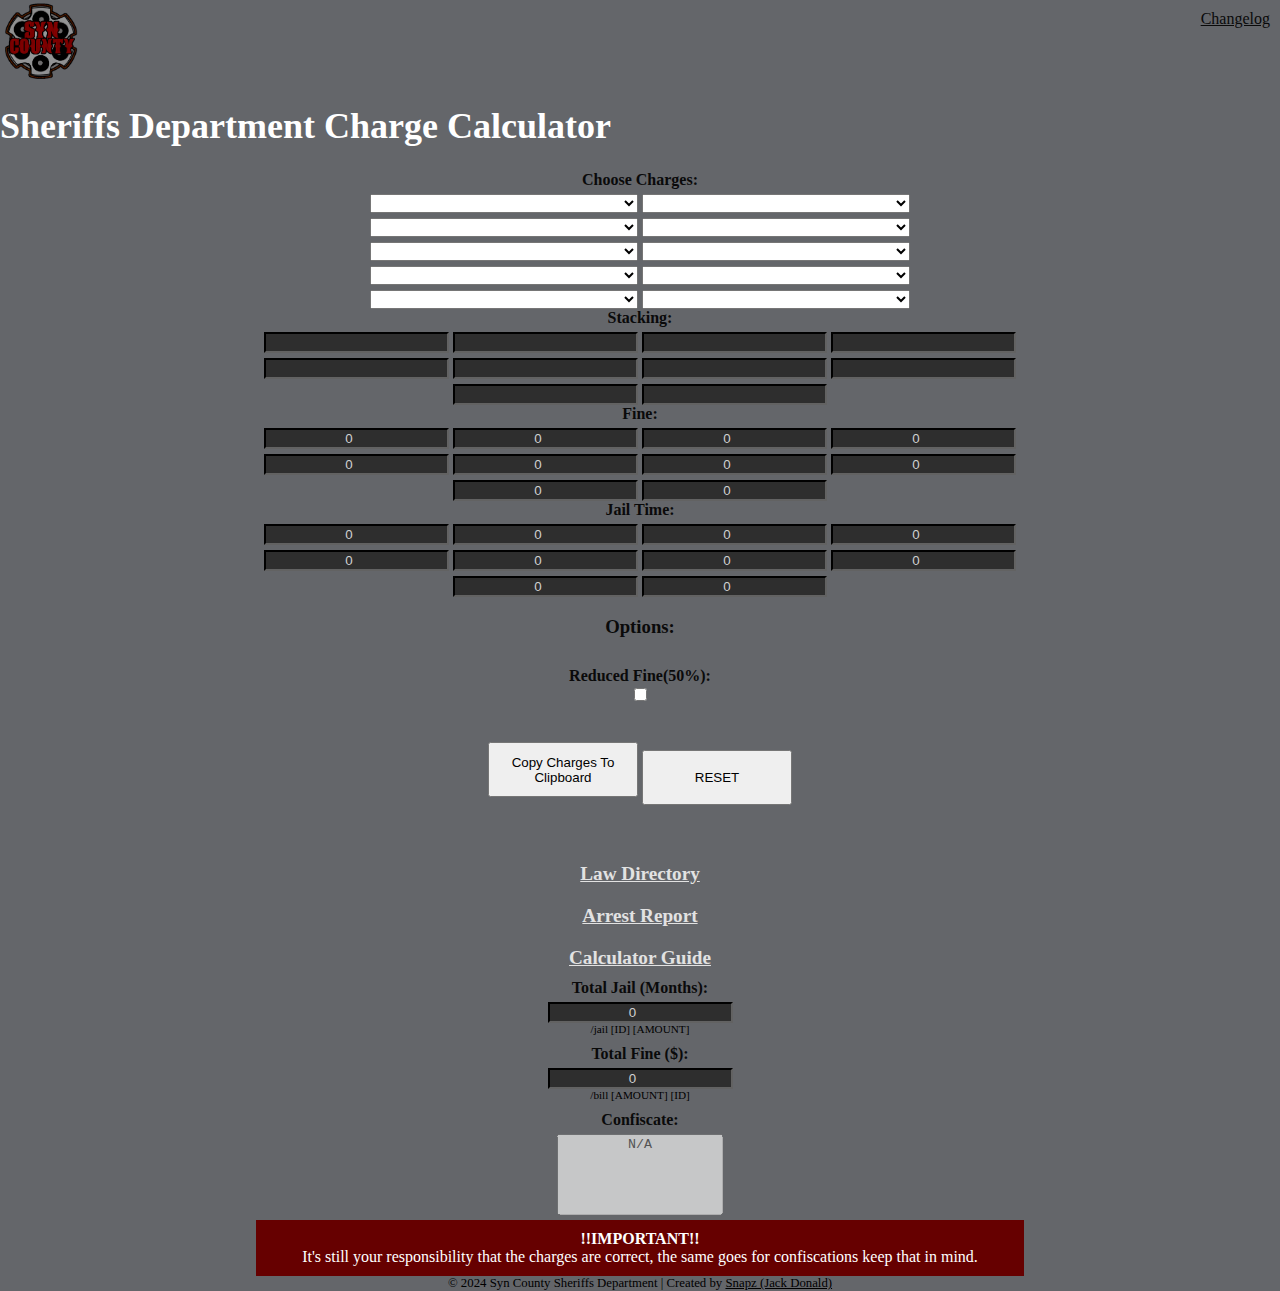
<file: Charge-Calculator-Beta/index.html>
<html>
<head>
    <meta charset='utf-8'>
    <meta http-equiv='X-UA-Compatible' content='IE=edge'>
    <title>Charge Calculator | Syn County Sheriffs Department</title>
    <meta name='viewport' content='width=device-width, initial-scale=1'>
    <meta content="Charge Calculator | Syn County Sheriffs Department" property="og:title" />
    <meta content="A charge calculator that makes fining and jailing easier!" property="og:description" />
    <meta content="https://snapzen.github.io/" property="og:url" />
    <meta content="https://i.gyazo.com/aa224d340ae11d17af6189bfb03af488.png" property="og:image" />
    <meta content="#5c5c5c" data-react-helmet="true" name="theme-color" />

    <script src="https://ajax.googleapis.com/ajax/libs/jquery/3.6.0/jquery.min.js"></script>
    <link href="https://cdn.jsdelivr.net/npm/bootstrap@5.2.2/dist/css/bootstrap.min.css" rel="stylesheet" integrity="sha384-Zenh87qX5JnK2Jl0vWa8Ck2rdkQ2Bzep5IDxbcnCeuOxjzrPF/et3URy9Bv1WTRi" crossorigin="anonymous">
    <script src="https://cdn.jsdelivr.net/npm/bootstrap@5.2.2/dist/js/bootstrap.bundle.min.js" integrity="sha384-OERcA2EqjJCMA+/3y+gxIOqMEjwtxJY7qPCqsdltbNJuaOe923+mo//f6V8Qbsw3" crossorigin="anonymous"></script>
    <link href="style.css" rel="stylesheet">
    <script src="calculator.js"></script>

</head>
<body>

    <div id="changelog-link"><a href="changelog.html">Changelog</a></div>

    <div class="container text-center calc-header">
        <div class="row">
            <div class="col">
            </div>
            <div class="col-6">
                <div id="header">
                    <img src="synlogo.png" width="80">
                    <h1>Sheriffs Department Charge Calculator</h1>
                </div>
            </div>
            <div class="col">
            </div>
          </div>
        <div class="calc-wrapper">
            <div class="row">
                <div class="col-5">
                    <div class="calc-title">Choose Charges:</div>
                    <div class="charges">
                        <select id="charge-1" class="form-select charge-selector charge-value">
                            <option> </option>
                            <optgroup label="Minor Crimes">
                                <option>Speeding</option>
                                <option>Loitering</option>
                                <option>Animal Cruelty</option>
                                <option>Trespassing</option>
                                <option>Criminal Threats</option>
                                <option>Disorderly Conduct</option>
                                <option>Crimes against a Local</option>
                            </optgroup>
                            <optgroup label="Moderate Crimes">
                                <option>Corruption Of A Court Officer</option>
                                <option>Brandishing</option>
                                <option>Unlawful Discharge of a Weapon</option>
                                <option>Concealment of Identity</option>
                                <option>Assault</option>
                                <option>Obstruction Of A Court Officer</option>
                                <option>Illegal Duelling</option>
                                <option>Evading Justice</option>                                
                                <option>Failure To Comply With A Lawful Order</option>
                                <option>Assisting A Fugitive From Justice</option>
                            </optgroup>
                            <optgroup label="Major Crimes">
                                <option>Kidnapping</option>
                                <option>Impersonating a Court Officer</option>
                                <option>Arson</option>
                                <option>Attempted Robbery</option>
                                <option>Robbery of Stores, Wagons & Oilrig</option>
                                <option>Robbery of Forts & Banks</option>
                                <option>Attempted Murder</option>
                                <option>Murder</option>
                                <option>Possession of Dynamite</option>
                                <option>Attempted Murder of a Lawman</option>
                                <option>Murder of a Lawman</option>
                                <option>Use of a Marksmen in Major Crimes</option>
                            </optgroup>
                            <optgroup label="Contraband">
                                <option>Class A Contraband</option>
                                <option>Class B Contraband</option>
                                <option>Class C Contraband</option>
                                <option>Class D Contraband</option>
                            </optgroup>
                        </select>
                        <select id="charge-2" class="form-select charge-selector charge-value">
                            <option> </option>
                            <optgroup label="Minor Crimes">
                                <option>Speeding</option>
                                <option>Loitering</option>
                                <option>Animal Cruelty</option>
                                <option>Trespassing</option>
                                <option>Criminal Threats</option>
                                <option>Disorderly Conduct</option>
                                <option>Crimes against a Local</option>
                            </optgroup>
                            <optgroup label="Moderate Crimes">
                                <option>Corruption Of A Court Officer</option>
                                <option>Brandishing</option>
                                <option>Unlawful Discharge of a Weapon</option>
                                <option>Concealment of Identity</option>
                                <option>Assault</option>
                                <option>Obstruction Of A Court Officer</option>
                                <option>Illegal Duelling</option>
                                <option>Evading Justice</option>                                
                                <option>Failure To Comply With A Lawful Order</option>
                                <option>Assisting A Fugitive From Justice</option>
                            </optgroup>
                            <optgroup label="Major Crimes">
                                <option>Kidnapping</option>
                                <option>Impersonating a Court Officer</option>
                                <option>Arson</option>
                                <option>Attempted Robbery</option>
                                <option>Robbery of Stores, Wagons & Oilrig</option>
                                <option>Robbery of Forts & Banks</option>
                                <option>Attempted Murder</option>
                                <option>Murder</option>
                                <option>Possession of Dynamite</option>
                                <option>Attempted Murder of a Lawman</option>
                                <option>Murder of a Lawman</option>
                                <option>Use of a Marksmen in Major Crimes</option>
                            </optgroup>
                            <optgroup label="Contraband">
                                <option>Class A Contraband</option>
                                <option>Class B Contraband</option>
                                <option>Class C Contraband</option>
                                <option>Class D Contraband</option>
                            </optgroup>
                        </select>
                        <select id="charge-3" class="form-select charge-selector charge-value">
                            <option> </option>
                            <optgroup label="Minor Crimes">
                                <option>Speeding</option>
                                <option>Loitering</option>
                                <option>Animal Cruelty</option>
                                <option>Trespassing</option>
                                <option>Criminal Threats</option>
                                <option>Disorderly Conduct</option>
                                <option>Crimes against a Local</option>
                            </optgroup>
                            <optgroup label="Moderate Crimes">
                                <option>Corruption Of A Court Officer</option>
                                <option>Brandishing</option>
                                <option>Unlawful Discharge of a Weapon</option>
                                <option>Concealment of Identity</option>
                                <option>Assault</option>
                                <option>Obstruction Of A Court Officer</option>
                                <option>Illegal Duelling</option>
                                <option>Evading Justice</option>                                
                                <option>Failure To Comply With A Lawful Order</option>
                                <option>Assisting A Fugitive From Justice</option>
                            </optgroup>
                            <optgroup label="Major Crimes">
                                <option>Kidnapping</option>
                                <option>Impersonating a Court Officer</option>
                                <option>Arson</option>
                                <option>Attempted Robbery</option>
                                <option>Robbery of Stores, Wagons & Oilrig</option>
                                <option>Robbery of Forts & Banks</option>
                                <option>Attempted Murder</option>
                                <option>Murder</option>
                                <option>Possession of Dynamite</option>
                                <option>Attempted Murder of a Lawman</option>
                                <option>Murder of a Lawman</option>
                                <option>Use of a Marksmen in Major Crimes</option>
                            </optgroup>
                            <optgroup label="Contraband">
                                <option>Class A Contraband</option>
                                <option>Class B Contraband</option>
                                <option>Class C Contraband</option>
                                <option>Class D Contraband</option>
                            </optgroup>
                        </select>
                        <select id="charge-4" class="form-select charge-selector charge-value">
                            <option> </option>
                            <optgroup label="Minor Crimes">
                                <option>Speeding</option>
                                <option>Loitering</option>
                                <option>Animal Cruelty</option>
                                <option>Trespassing</option>
                                <option>Criminal Threats</option>
                                <option>Disorderly Conduct</option>
                                <option>Crimes against a Local</option>
                            </optgroup>
                            <optgroup label="Moderate Crimes">
                                <option>Corruption Of A Court Officer</option>
                                <option>Brandishing</option>
                                <option>Unlawful Discharge of a Weapon</option>
                                <option>Concealment of Identity</option>
                                <option>Assault</option>
                                <option>Obstruction Of A Court Officer</option>
                                <option>Illegal Duelling</option>
                                <option>Evading Justice</option>                                
                                <option>Failure To Comply With A Lawful Order</option>
                                <option>Assisting A Fugitive From Justice</option>
                            </optgroup>
                            <optgroup label="Major Crimes">
                                <option>Kidnapping</option>
                                <option>Impersonating a Court Officer</option>
                                <option>Arson</option>
                                <option>Attempted Robbery</option>
                                <option>Robbery of Stores, Wagons & Oilrig</option>
                                <option>Robbery of Forts & Banks</option>
                                <option>Attempted Murder</option>
                                <option>Murder</option>
                                <option>Possession of Dynamite</option>
                                <option>Attempted Murder of a Lawman</option>
                                <option>Murder of a Lawman</option>
                                <option>Use of a Marksmen in Major Crimes</option>
                            </optgroup>
                            <optgroup label="Contraband">
                                <option>Class A Contraband</option>
                                <option>Class B Contraband</option>
                                <option>Class C Contraband</option>
                                <option>Class D Contraband</option>
                            </optgroup>
                        </select>
                        <select id="charge-5" class="form-select charge-selector charge-value">
                            <option> </option>
                            <optgroup label="Minor Crimes">
                                <option>Speeding</option>
                                <option>Loitering</option>
                                <option>Animal Cruelty</option>
                                <option>Trespassing</option>
                                <option>Criminal Threats</option>
                                <option>Disorderly Conduct</option>
                                <option>Crimes against a Local</option>
                            </optgroup>
                            <optgroup label="Moderate Crimes">
                                <option>Corruption Of A Court Officer</option>
                                <option>Brandishing</option>
                                <option>Unlawful Discharge of a Weapon</option>
                                <option>Concealment of Identity</option>
                                <option>Assault</option>
                                <option>Obstruction Of A Court Officer</option>
                                <option>Illegal Duelling</option>
                                <option>Evading Justice</option>                                
                                <option>Failure To Comply With A Lawful Order</option>
                                <option>Assisting A Fugitive From Justice</option>
                            </optgroup>
                            <optgroup label="Major Crimes">
                                <option>Kidnapping</option>
                                <option>Impersonating a Court Officer</option>
                                <option>Arson</option>
                                <option>Attempted Robbery</option>
                                <option>Robbery of Stores, Wagons & Oilrig</option>
                                <option>Robbery of Forts & Banks</option>
                                <option>Attempted Murder</option>
                                <option>Murder</option>
                                <option>Possession of Dynamite</option>
                                <option>Attempted Murder of a Lawman</option>
                                <option>Murder of a Lawman</option>
                                <option>Use of a Marksmen in Major Crimes</option>
                            </optgroup>
                            <optgroup label="Contraband">
                                <option>Class A Contraband</option>
                                <option>Class B Contraband</option>
                                <option>Class C Contraband</option>
                                <option>Class D Contraband</option>
                            </optgroup>
                        </select>
                        <select id="charge-6" class="form-select charge-selector charge-value">
                            <option> </option>
                            <optgroup label="Minor Crimes">
                                <option>Speeding</option>
                                <option>Loitering</option>
                                <option>Animal Cruelty</option>
                                <option>Trespassing</option>
                                <option>Criminal Threats</option>
                                <option>Disorderly Conduct</option>
                                <option>Crimes against a Local</option>
                            </optgroup>
                            <optgroup label="Moderate Crimes">
                                <option>Corruption Of A Court Officer</option>
                                <option>Brandishing</option>
                                <option>Unlawful Discharge of a Weapon</option>
                                <option>Concealment of Identity</option>
                                <option>Assault</option>
                                <option>Obstruction Of A Court Officer</option>
                                <option>Illegal Duelling</option>
                                <option>Evading Justice</option>                                
                                <option>Failure To Comply With A Lawful Order</option>
                                <option>Assisting A Fugitive From Justice</option>
                            </optgroup>
                            <optgroup label="Major Crimes">
                                <option>Kidnapping</option>
                                <option>Impersonating a Court Officer</option>
                                <option>Arson</option>
                                <option>Attempted Robbery</option>
                                <option>Robbery of Stores, Wagons & Oilrig</option>
                                <option>Robbery of Forts & Banks</option>
                                <option>Attempted Murder</option>
                                <option>Murder</option>
                                <option>Possession of Dynamite</option>
                                <option>Attempted Murder of a Lawman</option>
                                <option>Murder of a Lawman</option>
                                <option>Use of a Marksmen in Major Crimes</option>
                            </optgroup>
                            <optgroup label="Contraband">
                                <option>Class A Contraband</option>
                                <option>Class B Contraband</option>
                                <option>Class C Contraband</option>
                                <option>Class D Contraband</option>
                            </optgroup>
                        </select>
                        <select id="charge-7" class="form-select charge-selector charge-value">
                            <option> </option>
                            <optgroup label="Minor Crimes">
                                <option>Speeding</option>
                                <option>Loitering</option>
                                <option>Animal Cruelty</option>
                                <option>Trespassing</option>
                                <option>Criminal Threats</option>
                                <option>Disorderly Conduct</option>
                                <option>Crimes against a Local</option>
                            </optgroup>
                            <optgroup label="Moderate Crimes">
                                <option>Corruption Of A Court Officer</option>
                                <option>Brandishing</option>
                                <option>Unlawful Discharge of a Weapon</option>
                                <option>Concealment of Identity</option>
                                <option>Assault</option>
                                <option>Obstruction Of A Court Officer</option>
                                <option>Illegal Duelling</option>
                                <option>Evading Justice</option>                                
                                <option>Failure To Comply With A Lawful Order</option>
                                <option>Assisting A Fugitive From Justice</option>
                            </optgroup>
                            <optgroup label="Major Crimes">
                                <option>Kidnapping</option>
                                <option>Impersonating a Court Officer</option>
                                <option>Arson</option>
                                <option>Attempted Robbery</option>
                                <option>Robbery of Stores, Wagons & Oilrig</option>
                                <option>Robbery of Forts & Banks</option>
                                <option>Attempted Murder</option>
                                <option>Murder</option>
                                <option>Possession of Dynamite</option>
                                <option>Attempted Murder of a Lawman</option>
                                <option>Murder of a Lawman</option>
                                <option>Use of a Marksmen in Major Crimes</option>
                            </optgroup>
                            <optgroup label="Contraband">
                                <option>Class A Contraband</option>
                                <option>Class B Contraband</option>
                                <option>Class C Contraband</option>
                                <option>Class D Contraband</option>
                            </optgroup>
                        </select>
                        <select id="charge-8" class="form-select charge-selector charge-value">
                            <option> </option>
                            <optgroup label="Minor Crimes">
                                <option>Speeding</option>
                                <option>Loitering</option>
                                <option>Animal Cruelty</option>
                                <option>Trespassing</option>
                                <option>Criminal Threats</option>
                                <option>Disorderly Conduct</option>
                                <option>Crimes against a Local</option>
                            </optgroup>
                            <optgroup label="Moderate Crimes">
                                <option>Corruption Of A Court Officer</option>
                                <option>Brandishing</option>
                                <option>Unlawful Discharge of a Weapon</option>
                                <option>Concealment of Identity</option>
                                <option>Assault</option>
                                <option>Obstruction Of A Court Officer</option>
                                <option>Illegal Duelling</option>
                                <option>Evading Justice</option>                                
                                <option>Failure To Comply With A Lawful Order</option>
                                <option>Assisting A Fugitive From Justice</option>
                            </optgroup>
                            <optgroup label="Major Crimes">
                                <option>Kidnapping</option>
                                <option>Impersonating a Court Officer</option>
                                <option>Arson</option>
                                <option>Attempted Robbery</option>
                                <option>Robbery of Stores, Wagons & Oilrig</option>
                                <option>Robbery of Forts & Banks</option>
                                <option>Attempted Murder</option>
                                <option>Murder</option>
                                <option>Possession of Dynamite</option>
                                <option>Attempted Murder of a Lawman</option>
                                <option>Murder of a Lawman</option>
                                <option>Use of a Marksmen in Major Crimes</option>
                            </optgroup>
                            <optgroup label="Contraband">
                                <option>Class A Contraband</option>
                                <option>Class B Contraband</option>
                                <option>Class C Contraband</option>
                                <option>Class D Contraband</option>
                            </optgroup>
                        </select>
                        <select id="charge-9" class="form-select charge-selector charge-value">
                            <option> </option>
                            <optgroup label="Minor Crimes">
                                <option>Speeding</option>
                                <option>Loitering</option>
                                <option>Animal Cruelty</option>
                                <option>Trespassing</option>
                                <option>Criminal Threats</option>
                                <option>Disorderly Conduct</option>
                                <option>Crimes against a Local</option>
                            </optgroup>
                            <optgroup label="Moderate Crimes">
                                <option>Corruption Of A Court Officer</option>
                                <option>Brandishing</option>
                                <option>Unlawful Discharge of a Weapon</option>
                                <option>Concealment of Identity</option>
                                <option>Assault</option>
                                <option>Obstruction Of A Court Officer</option>
                                <option>Illegal Duelling</option>
                                <option>Evading Justice</option>                                
                                <option>Failure To Comply With A Lawful Order</option>
                                <option>Assisting A Fugitive From Justice</option>
                            </optgroup>
                            <optgroup label="Major Crimes">
                                <option>Kidnapping</option>
                                <option>Impersonating a Court Officer</option>
                                <option>Arson</option>
                                <option>Attempted Robbery</option>
                                <option>Robbery of Stores, Wagons & Oilrig</option>
                                <option>Robbery of Forts & Banks</option>
                                <option>Attempted Murder</option>
                                <option>Murder</option>
                                <option>Possession of Dynamite</option>
                                <option>Attempted Murder of a Lawman</option>
                                <option>Murder of a Lawman</option>
                                <option>Use of a Marksmen in Major Crimes</option>
                            </optgroup>
                            <optgroup label="Contraband">
                                <option>Class A Contraband</option>
                                <option>Class B Contraband</option>
                                <option>Class C Contraband</option>
                                <option>Class D Contraband</option>
                            </optgroup>
                        </select>
                        <select id="charge-0" class="form-select charge-selector charge-value">
                            <option> </option>
                            <optgroup label="Minor Crimes">
                                <option>Speeding</option>
                                <option>Loitering</option>
                                <option>Animal Cruelty</option>
                                <option>Trespassing</option>
                                <option>Criminal Threats</option>
                                <option>Disorderly Conduct</option>
                                <option>Crimes against a Local</option>
                            </optgroup>
                            <optgroup label="Moderate Crimes">
                                <option>Corruption Of A Court Officer</option>
                                <option>Brandishing</option>
                                <option>Unlawful Discharge of a Weapon</option>
                                <option>Concealment of Identity</option>
                                <option>Assault</option>
                                <option>Obstruction Of A Court Officer</option>
                                <option>Illegal Duelling</option>
                                <option>Evading Justice</option>                                
                                <option>Failure To Comply With A Lawful Order</option>
                                <option>Assisting A Fugitive From Justice</option>
                            </optgroup>
                            <optgroup label="Major Crimes">
                                <option>Kidnapping</option>
                                <option>Impersonating a Court Officer</option>
                                <option>Arson</option>
                                <option>Attempted Robbery</option>
                                <option>Robbery of Stores, Wagons & Oilrig</option>
                                <option>Robbery of Forts & Banks</option>
                                <option>Attempted Murder</option>
                                <option>Murder</option>
                                <option>Possession of Dynamite</option>
                                <option>Attempted Murder of a Lawman</option>
                                <option>Murder of a Lawman</option>
                                <option>Use of a Marksmen in Major Crimes</option>
                            </optgroup>
                            <optgroup label="Contraband">
                                <option>Class A Contraband</option>
                                <option>Class B Contraband</option>
                                <option>Class C Contraband</option>
                                <option>Class D Contraband</option>
                            </optgroup>
                        </select>
                        
                    </div>
                </div>
                <div class="col">
                   <div class="calc-title">Stacking:</div> 
                    <input id="stacking-1" class="stacking charge-selector form-control" type="number" min="1" disabled value="1">
                    <input id="stacking-2" class="stacking charge-selector form-control" type="number" min="1" disabled value="1">
                    <input id="stacking-3" class="stacking charge-selector form-control" type="number" min="1" disabled value="1">
                    <input id="stacking-4" class="stacking charge-selector form-control" type="number" min="1" disabled value="1">
                    <input id="stacking-5" class="stacking charge-selector form-control" type="number" min="1" disabled value="1">
                    <input id="stacking-6" class="stacking charge-selector form-control" type="number" min="1" disabled value="1">
                    <input id="stacking-7" class="stacking charge-selector form-control" type="number" min="1" disabled value="1">
                    <input id="stacking-8" class="stacking charge-selector form-control" type="number" min="1" disabled value="1">
                    <input id="stacking-9" class="stacking charge-selector form-control" type="number" min="1" disabled value="1">
                    <input id="stacking-0" class="stacking charge-selector form-control" type="number" min="1" disabled value="1">
                </div>
                <div class="col">
                    <div class="calc-title">Fine:</div>
                    <input id="fine-1" class="fines charge-selector form-control" type="number" disabled value="0">
                    <input id="fine-2" class="fines charge-selector form-control" type="number" disabled value="0">
                    <input id="fine-3" class="fines charge-selector form-control" type="number" disabled value="0">
                    <input id="fine-4" class="fines charge-selector form-control" type="number" disabled value="0">
                    <input id="fine-5" class="fines charge-selector form-control" type="number" disabled value="0">
                    <input id="fine-6" class="fines charge-selector form-control" type="number" disabled value="0">
                    <input id="fine-7" class="fines charge-selector form-control" type="number" disabled value="0">
                    <input id="fine-8" class="fines charge-selector form-control" type="number" disabled value="0">
                    <input id="fine-9" class="fines charge-selector form-control" type="number" disabled value="0">
                    <input id="fine-0" class="fines charge-selector form-control" type="number" disabled value="0">
                </div>
                <div class="col">
                    <div class="calc-title">Jail Time:</div>
                    <input id="jail-1" class="jail charge-selector form-control" type="number" disabled value="0">
                    <input id="jail-2" class="jail charge-selector form-control" type="number" disabled value="0">
                    <input id="jail-3" class="jail charge-selector form-control" type="number" disabled value="0">
                    <input id="jail-4" class="jail charge-selector form-control" type="number" disabled value="0">
                    <input id="jail-5" class="jail charge-selector form-control" type="number" disabled value="0">
                    <input id="jail-6" class="jail charge-selector form-control" type="number" disabled value="0">
                    <input id="jail-7" class="jail charge-selector form-control" type="number" disabled value="0">
                    <input id="jail-8" class="jail charge-selector form-control" type="number" disabled value="0">
                    <input id="jail-9" class="jail charge-selector form-control" type="number" disabled value="0">
                    <input id="jail-0" class="jail charge-selector form-control" type="number" disabled value="0">

                    <input id="confiscate-1" class="confiscation charge-selector form-control" type="number" disabled value="0" hidden>
                    <input id="confiscate-2" class="confiscation charge-selector form-control" type="number" disabled value="0" hidden>
                    <input id="confiscate-3" class="confiscation charge-selector form-control" type="number" disabled value="0" hidden>
                    <input id="confiscate-4" class="confiscation charge-selector form-control" type="number" disabled value="0" hidden>
                    <input id="confiscate-5" class="confiscation charge-selector form-control" type="number" disabled value="0" hidden>
                    <input id="confiscate-6" class="confiscation charge-selector form-control" type="number" disabled value="0" hidden>
                    <input id="confiscate-7" class="confiscation charge-selector form-control" type="number" disabled value="0" hidden>
                    <input id="confiscate-8" class="confiscation charge-selector form-control" type="number" disabled value="0" hidden>
                    <input id="confiscate-9" class="confiscation charge-selector form-control" type="number" disabled value="0" hidden>
                    <input id="confiscate-0" class="confiscation charge-selector form-control" type="number" disabled value="0" hidden>
                </div>
                <div class="col-3 col-sm">
                        <div class="options">
                            <div class="calc-title"><h3>Options:</h3></div>
                            <div class="row">
                                <div class="col">
                                    <div class="option-title">Reduced Fine(50%):</div>
                                
                                    <input id="reduce-fine" class="form-check-input" type="checkbox"><br>
                                </div>
                            </div>
                            <div class="row hidden">
                                <div class="col">
                                    <div class="option-title">Harsh Mode:</div>
                                
                                    <input id="harsh-mode" class="form-check-input" type="checkbox" checked>
                                </div>
                            </div>
                            <div class="row">
                                <div class="col">
                                    <button class="reset-button btn-info btn" onclick="clipboardCharges()">Copy Charges To Clipboard</button>
                                    <button class="reset-button btn-danger btn" onclick="resetCalc()">RESET</button>
                                    <div id="help-guide"><a href="https://sites.google.com/view/synlawmen/server-laws?authuser=0" target="_blank">Law Directory</a></div>
                                    <div id="help-guide"><a href="https://docs.google.com/forms/d/e/1FAIpQLSdTr_8xqrHIvGB7vDgeAn7T2XI_MnnzXC_tTt25mqXgdpa-sA/viewform" target="_blank">Arrest Report</a></div>
                                    <div id="help-guide"><a href="calculator_guide.png" target="_blank">Calculator Guide</a></div>    
                                </div>
                            </div>
                        </div>
                </div>

            </div>
            <div class="row">
                <div class="col-4">
                    <div class="row">

                            <div class="option-title">Total Jail (Months):</div>
                        
                            <input id="totalJail" class="charge-selector form-control" type="number" disabled value="0">
                            <div class="command">/jail [ID] [AMOUNT]</div>

                    </div>
                    <div class="row">

                            <div class="option-title">Total Fine ($):</div>
                        
                            <input id="totalFine" class="charge-selector form-control" type="number" disabled value="0">
                            <div class="command">/bill [AMOUNT] [ID]</div>
                    </div>
                </div>
                <div class="col">
                    <div class="row">
                        <div class="col">
                            <div class="option-title">Confiscate:</div>
                        
                            <textarea id="confiscate" class="charge-selector form-control" rows="5" type="text" disabled>N/A</textarea>
                        </div>
                    </div>
                </div>
            </div>
            <div class="footer-wrapper">
                <div class="row info-box important">
                    <div class="col">
                        <strong>!!IMPORTANT!!</strong><br>
                        It's still your responsibility that the charges are correct, the same goes for confiscations keep that in mind.
                    </div>
                </div>
            </div>
        </div>
    </div>
    <footer>© 2024 Syn County Sheriffs Department | Created by <a href="https://discord.gg/3DHxxkM">Snapz (Jack Donald)</a> </footer>
</body>
</html>
</file>
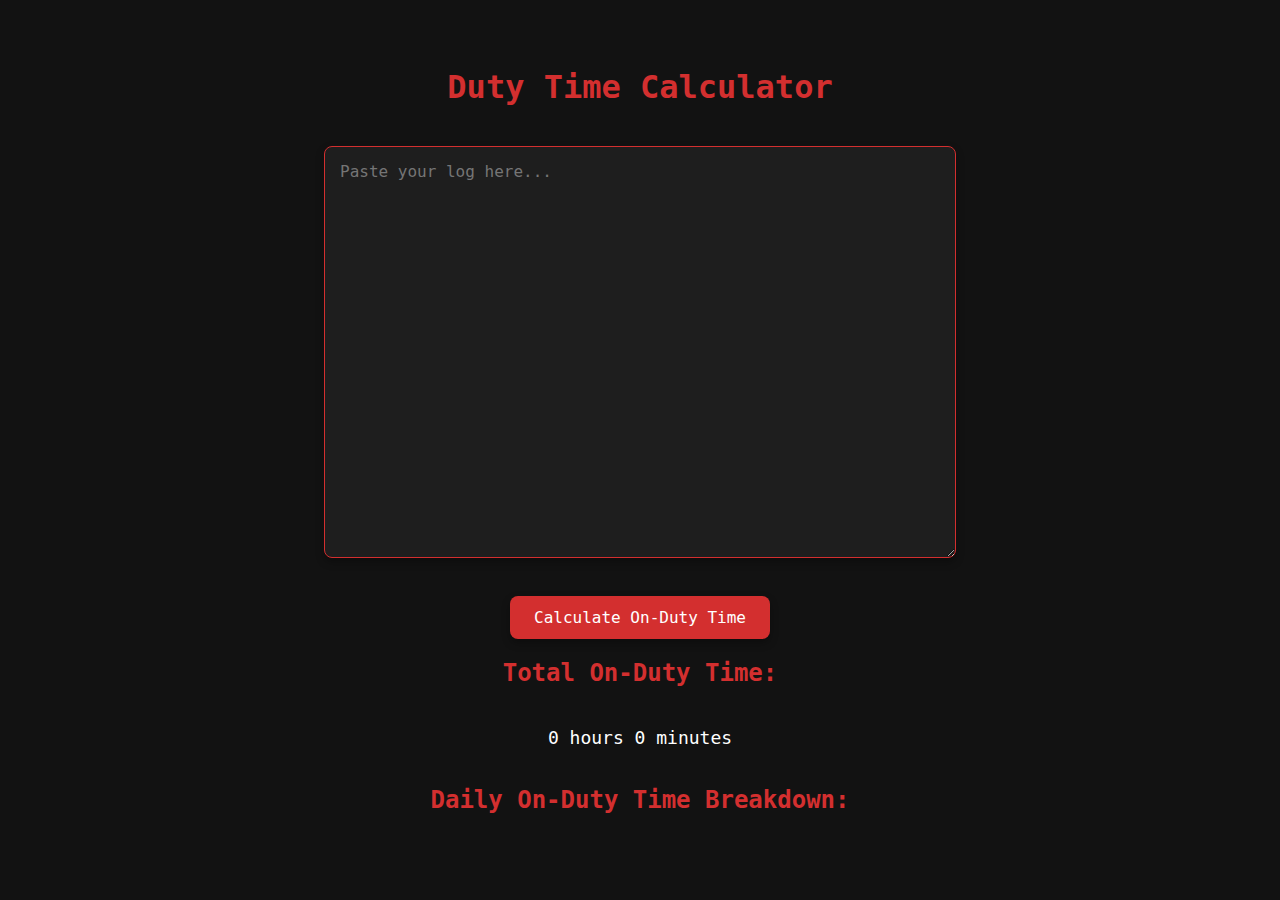
<file: Time-Calculator/index.html>
<!DOCTYPE html>
<html lang="en">
<head>
  <meta charset="UTF-8">
  <meta name="viewport" content="width=device-width, initial-scale=1.0">
  <title>Duty Time Calculator</title>
  <style>
    body {
      font-family: 'Courier New', Courier, monospace;
      background-color: #121212; /* Dark background */
      color: #ffffff; /* White text */
      margin: 0;
      padding: 0;
      display: flex;
      flex-direction: column;
      align-items: center;
      justify-content: center;
      height: 100vh;
    }

    h1, h2 {
      color: #d32f2f; /* Bold red for headers */
      font-family: 'Lucida Console', Monaco, monospace;
      text-align: center;
      margin-bottom: 20px;
    }

    textarea {
      width: 90%;
      max-width: 600px;
      padding: 15px;
      margin-top: 20px;
      border: 1px solid #d32f2f; /* Bold red border */
      border-radius: 8px;
      font-size: 16px;
      background-color: #1e1e1e; /* Dark background */
      color: #ffffff; /* White text */
      box-shadow: 0 4px 8px rgba(0, 0, 0, 0.3); /* Subtle shadow for depth */
    }

    button {
      margin-top: 20px;
      padding: 12px 24px;
      background-color: #d32f2f; /* Bold red background */
      border: none;
      border-radius: 8px;
      color: white;
      font-size: 16px;
      cursor: pointer;
      font-family: 'Lucida Console', Monaco, monospace;
      transition: background-color 0.3s ease;
      box-shadow: 0 4px 8px rgba(0, 0, 0, 0.3); /* Subtle shadow for depth */
    }

    button:hover {
      background-color: #b71c1c; /* Darker red for hover effect */
    }

    p, div {
      width: 90%;
      max-width: 600px;
      font-size: 18px;
      font-family: 'Lucida Console', Monaco, monospace;
      text-align: center;
      margin-top: 20px;
    }

    .breakdown {
      padding-left: 20px;
      text-align: left;
    }
  </style>
</head>
<body>
  <h1>Duty Time Calculator</h1>
  <textarea id="inputText" rows="20" cols="100" placeholder="Paste your log here..."></textarea>
  <br>
  <button onclick="calculateOnDutyTime()">Calculate On-Duty Time</button>
  <h2>Total On-Duty Time:</h2>
  <p id="result">0 hours 0 minutes</p>
  <h2>Daily On-Duty Time Breakdown:</h2>
  <div id="dailyBreakdown" class="breakdown"></div>

  <script>
    function parseDate(dateString) {
      const today = new Date();
      const yesterday = new Date(today);
      yesterday.setDate(today.getDate() - 1);

      let date, time;

      if (/Today|Idag/i.test(dateString)) {
        time = dateString.replace(/Today|Idag/i, '').trim();
        date = today;
      } else if (/Yesterday|Igår/i.test(dateString)) {
        time = dateString.replace(/Yesterday|Igår/i, '').trim();
        date = yesterday;
      } else if (/\d{4}-\d{2}-\d{2}/.test(dateString)) {
        // Handling YYYY-MM-DD format
        let parts = dateString.split(/,?\s+/);
        let datePart = parts[0].split('-');
        date = new Date(`${datePart[0]}-${datePart[1]}-${datePart[2]}T${parts[1]}`);
        return date;
      } else if (/\d{2}\/\d{2}\/\d{4}/.test(dateString)) {
        // Handling DD/MM/YYYY format
        let parts = dateString.split(/,?\s+/);
        let datePart = parts[0].split('/');
        if (datePart[0].length === 2 && datePart[1].length === 2) {
          // Assuming DD/MM/YYYY
          date = new Date(`${datePart[2]}-${datePart[1]}-${datePart[0]}T${parts[1]}`);
        } else {
          // Assuming MM/DD/YYYY
          date = new Date(dateString);
        }
        return date;
      } else {
        return new Date(dateString); // Fallback for absolute date strings
      }

      const timeMatch = time.match(/(\d{1,2}):(\d{2})\s*(AM|PM)?/i);
      if (timeMatch) {
        let hours = parseInt(timeMatch[1], 10);
        const minutes = parseInt(timeMatch[2], 10);
        const period = timeMatch[3] ? timeMatch[3].toUpperCase() : null;

        if (period === "PM" && hours !== 12) hours += 12;
        if (period === "AM" && hours === 12) hours = 0;

        date.setHours(hours, minutes, 0, 0);
        return date;
      }

      console.warn(`Invalid time format: ${time}`);
      return NaN;
    }

    function cleanInput(inputText) {
      const lines = inputText.split('\n').filter(line => {
        return /—\s+|\bIs (on|off) Duty\b/i.test(line.trim());
      });
      return lines.join('\n');
    }

    function calculateOnDutyTime() {
      let inputText = document.getElementById('inputText').value;
      inputText = cleanInput(inputText); // Clean input text
      const lines = inputText.split('\n').filter(line => line.trim() !== ''); // Ignore empty lines

      let totalMinutes = 0;
      let lastOnDutyTime = null;
      let dailyMinutes = {};

      const timeRegex = /—\s+(.*)/i;
      const onDutyRegex = /Is on Duty\b/i;
      const offDutyRegex = /Is off Duty\b/i;

      for (let i = 0; i < lines.length; i++) {
        const line = lines[i];
        const timeMatch = line.match(timeRegex);
        console.log("Line:", line, "| Match:", timeMatch);

        if (timeMatch) {
          const timestamp = parseDate(timeMatch[1].trim());
          console.log("Parsed Timestamp:", timestamp);

          if (onDutyRegex.test(lines[i + 1])) {
            console.log("Matched On Duty:", lines[i + 1]);
            lastOnDutyTime = timestamp;
          } else if (offDutyRegex.test(lines[i + 1]) && lastOnDutyTime) {
            console.log("Matched Off Duty:", lines[i + 1]);
            const diff = (timestamp - lastOnDutyTime) / 60000; // Difference in minutes
            console.log(`Timestamp Difference: ${diff} minutes`);

            const day = lastOnDutyTime.toISOString().split('T')[0]; // Get the date in YYYY-MM-DD format
            if (!dailyMinutes[day]) {
              dailyMinutes[day] = 0;
            }
            dailyMinutes[day] += diff;

            totalMinutes += diff;
            lastOnDutyTime = null;
          }
        } else {
          console.warn(`No time found in line: ${line}`);
        }
      }

      const hours = Math.floor(totalMinutes / 60);
      const minutes = totalMinutes % 60;

      console.log("Total Minutes:", totalMinutes);
      const resultElement = document.getElementById('result');
      if (resultElement) {
        resultElement.textContent = `${hours} hours ${minutes} minutes`;
      } else {
        console.error("Result element not found");
      }

      // Update the daily breakdown
      const dailyBreakdownElement = document.getElementById('dailyBreakdown');
      dailyBreakdownElement.innerHTML = ''; // Clear any existing content
      for (const day in dailyMinutes) {
        const dailyHours = Math.floor(dailyMinutes[day] / 60);
        const dailyMinutesLeft = dailyMinutes[day] % 60;
        const p = document.createElement('p');
        p.textContent = `${day}: ${dailyHours} hours ${dailyMinutesLeft} minutes`;
        dailyBreakdownElement.appendChild(p);
      }
    }
  </script>
</body>
</html>
</file>
<file: Charge-Calculator-Beta/style.css>
body{
    margin: 0px;
    background-color: #64666A;
    color: white;
}

.text-muted {
    color: #111111 !important;
}

.changelog{
background-color: rgba(8, 8, 8, 0.178);
border-radius: 25px;
margin-top: 50px;
padding:10px;
}
#changelog-link{
    position:absolute;
    right: 10px;
    top: 10px;
}
#changelog-link a{
    color:rgb(10, 10, 10);
}

#changelog-link a:hover{
    color: #660000;
}

.hidden {
    display: none;
}

footer a{
    color: black;
}
#header, #header h1{
    font-size: 1.5em;
}
#help-guide a{
    color: rgb(226, 226, 226);
    font-weight: bold;
    font-size: 1.2em;
}

#help-guide a:hover{
    color: #660000;
}
#help-guide{
    margin-top: 20px;
}

#important-link{
    color: white;
    font-weight: bold;
}
#important-link:hover{
    color: black;
}
footer{
    color: black;
    font-size: 0.8em;
    text-align:center;
    margin-bottom: 0px;
}
.command{
    color: black;
    font-size: 0.7em;
}
textarea#confiscate{
    resize: none;
    overflow: hidden;
    text-align:center;
}
.options{
    
    vertical-align: middle;
    align-content: center;
    text-align: center;
    padding-left: 0px;
    padding-right: 0px;
}
.noted{
    background-color: #ff8e8e;
    border-color: #660000;
}
.reset-button{
    margin: 5% 0 5% 0;
    height: 55px;
    width: 150px;
}

.calc-wrapper{
    width:60vw;
    align-content:center;
    text-align:center;
    margin:auto;
    margin-top: 20px;
}
input[type="number"]{
    text-align: center;
}
input[type="number"]:disabled{
    background: #2e2e2e;
    border-color: #0e0e0e;
    color: rgb(209, 209, 209);
}
input#confiscate{
    text-align:center;
}
input.stacking:disabled{
    color: #2e2e2e;
}
.calc-title{
    font-weight:bold;
    color:rgb(10, 10, 10);
}
.charge-selector{
    margin-top:5px;
}
.info-box{
    color: white;
    padding:10px;
}
.footer-wrapper{
    margin-top:5px;
}
.information{
    background-color: #B45F06;
}
.important{
    background-color: #660000;

}

.option-title{
    color:rgb(10, 10, 10);
    font-weight: bold;
    text-align: center;
    padding-top: 10px;
}
</file>
